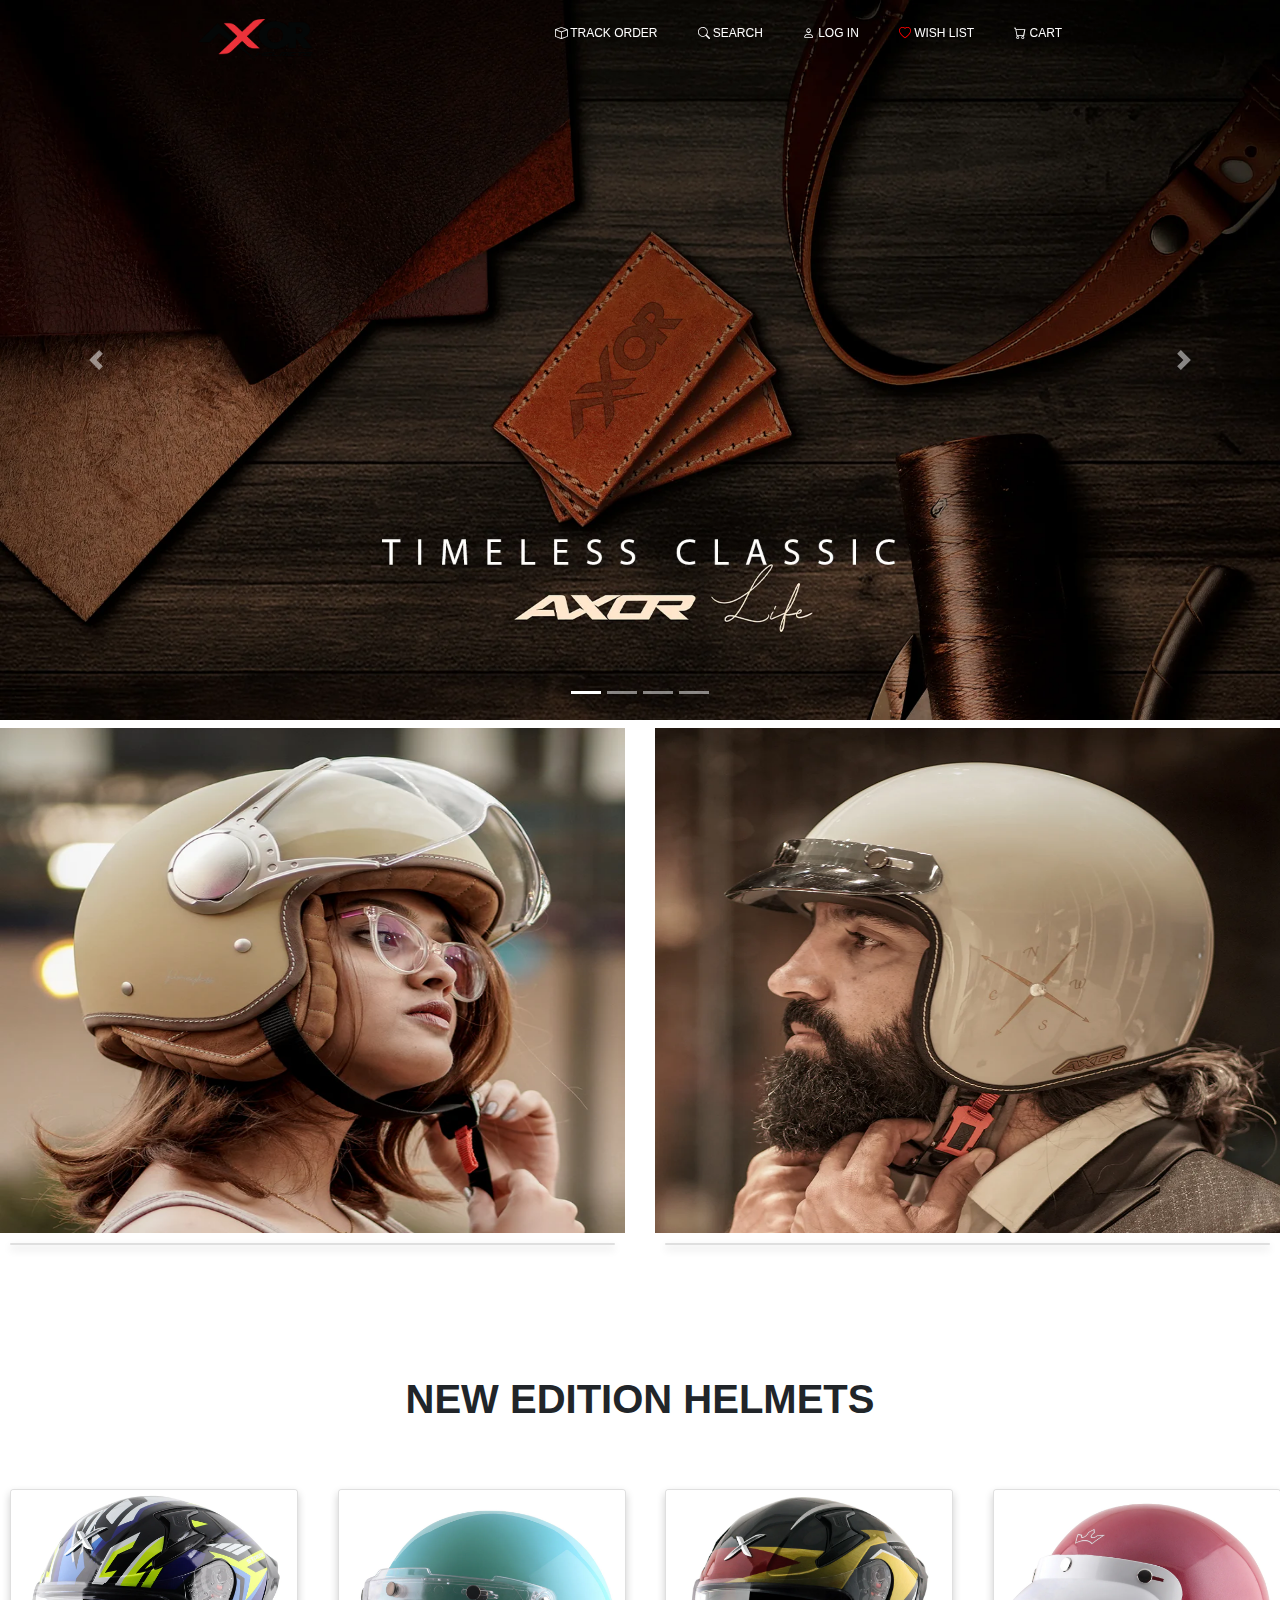
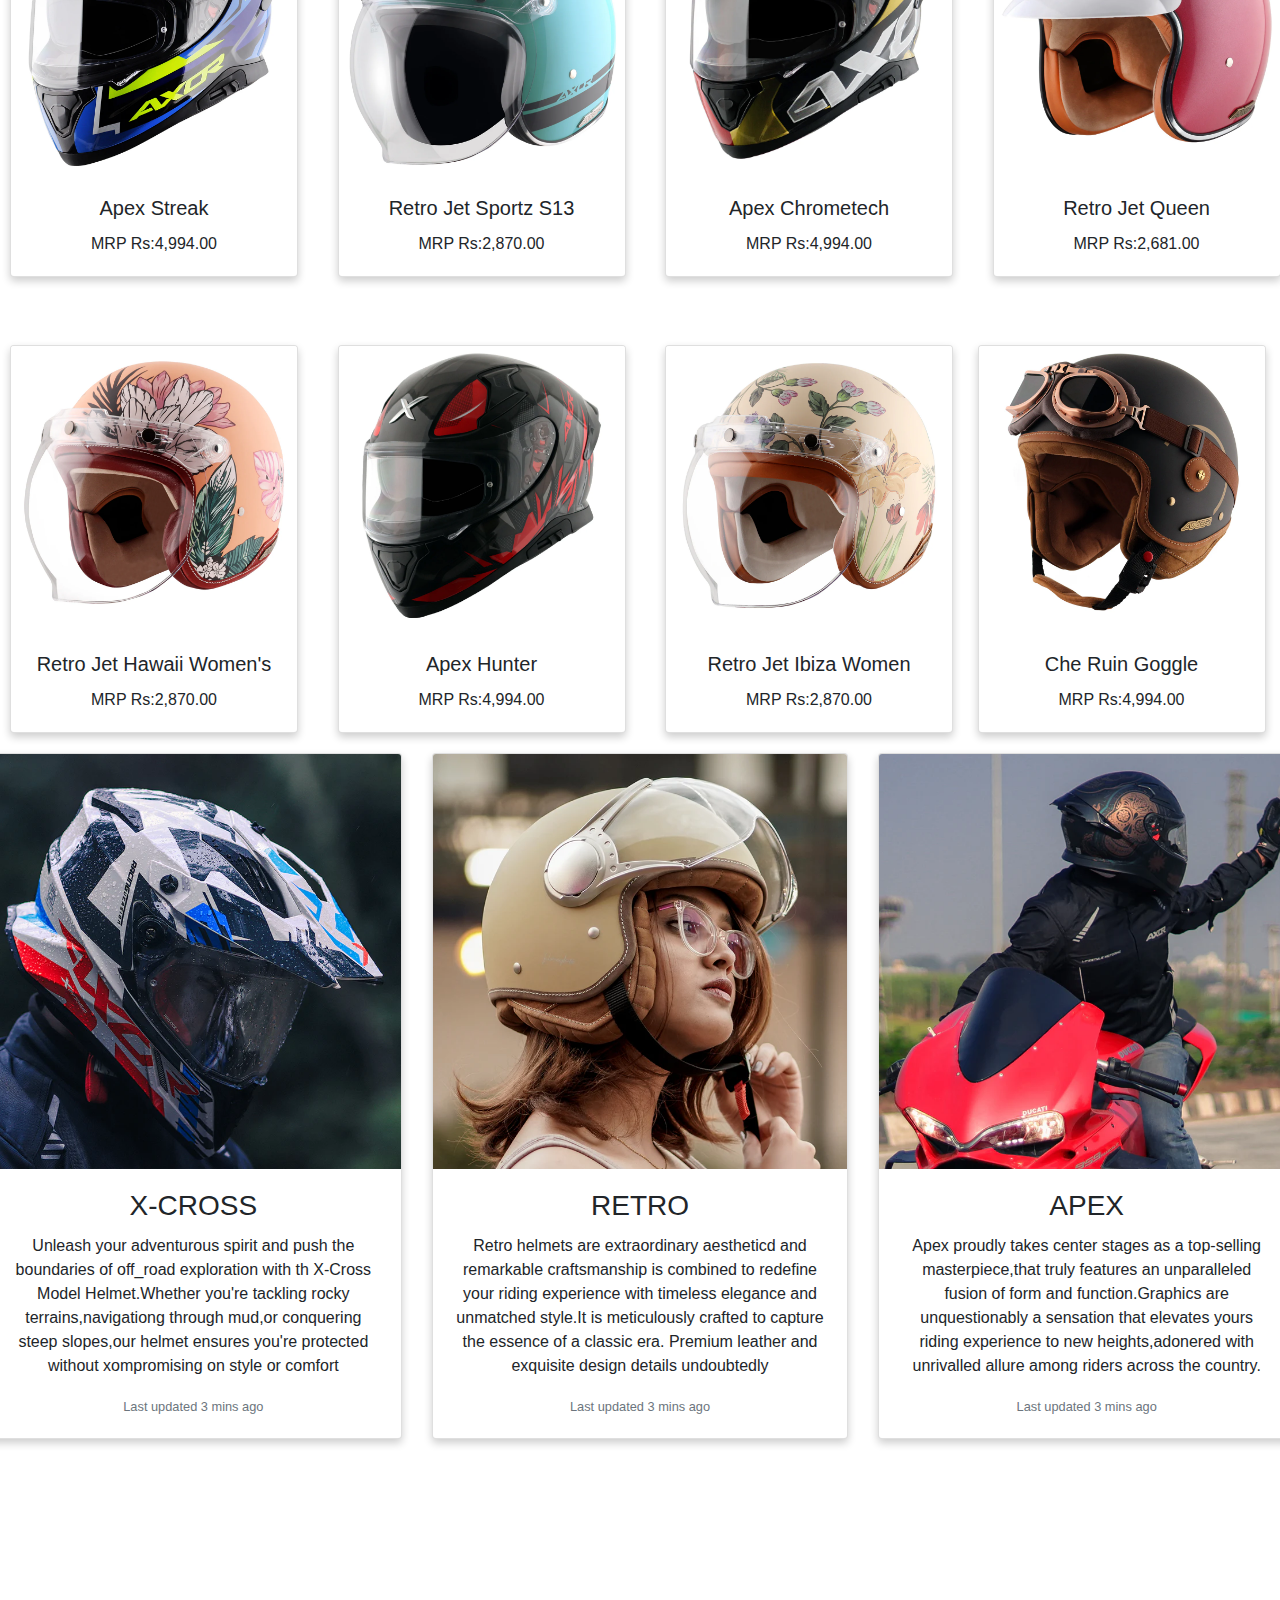
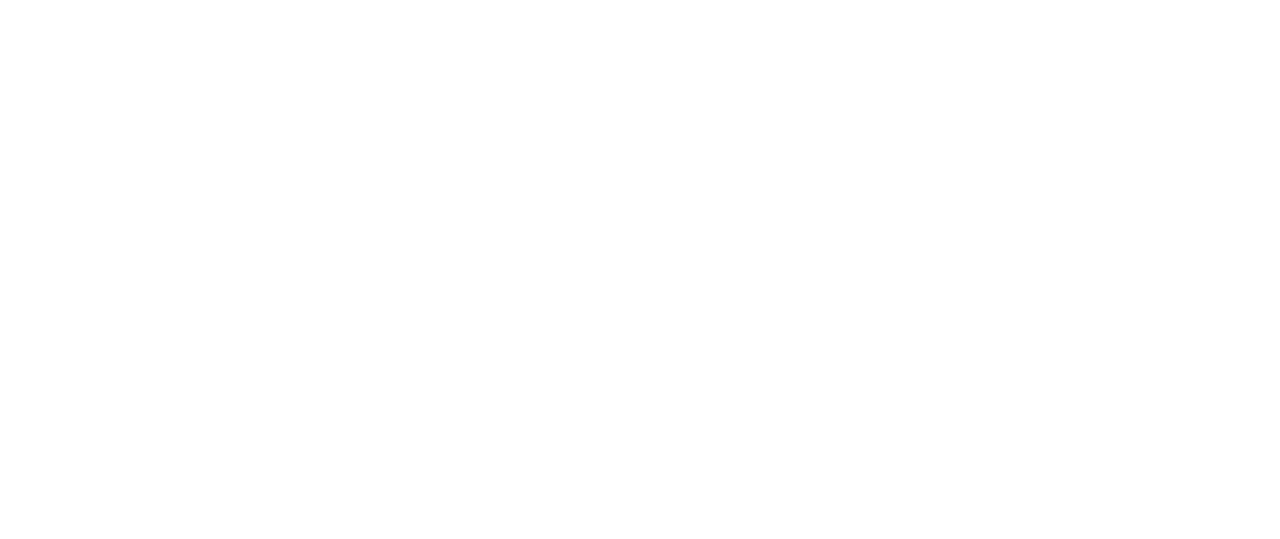
<file: index.html>
<!DOCTYPE html>
<html lang="en">
<head>
    <meta charset="UTF-8">
    <meta name="viewport" content="width=device-width, initial-scale=1.0">
    <title>Navbar Over Carousel</title>
    <!-- Bootstrap CSS -->
    <link href="https://stackpath.bootstrapcdn.com/bootstrap/4.5.2/css/bootstrap.min.css" rel="stylesheet">
    <link rel="stylesheet" href="style.css">
    <link rel="stylesheet" href="https://cdn.jsdelivr.net/npm/bootstrap-icons@1.11.3/font/bootstrap-icons.min.css">
    <style>

    </style>
</head>

<body>

    <div id="header">
        <div class="container">
            <nav>
                <img class="axor" src="./images/axor1.png" alt="">
                <ul>
                    <li><a href="#"><i class="bi bi-box"></i>&nbsp;TRACK ORDER</a></li>
                    <li><a href="#"><i class="bi bi-search"></i>&nbsp;SEARCH</a></li>
                    <li><a href="#"><i class="bi bi-person"></i>&nbsp;LOG IN</a></li>
                    <li><a href="#"><i class="bi bi-heart" style="color: red;"></i>&nbsp;WISH LIST</a></li>
                    <li><a href="#"><i class="bi bi-cart"></i>&nbsp;CART</a></li>
                </ul>
            </nav>
        </div>
    </div>

    <div id="carouselExampleIndicators" class="carousel slide" data-ride="carousel">
        <ol class="carousel-indicators">
            <li data-target="#carouselExampleIndicators" data-slide-to="0" class="active"></li>
            <li data-target="#carouselExampleIndicators" data-slide-to="1"></li>
            <li data-target="#carouselExampleIndicators" data-slide-to="2"></li>
            <li data-target="#carouselExampleIndicators" data-slide-to="3"></li>
        </ol>
        <div class="carousel-inner">
            <div class="carousel-item active">
                <img class="d-block w-100" src="./images/1920_X_1080_pxleather.webp" alt="First slide">
            </div>
            <div class="carousel-item">
                <img class="d-block w-100" src="./images/APEX_Streak_Bannermain.webp" alt="Second slide">
            </div>
            <div class="carousel-item">
                <img class="d-block w-100" src="./images/WOMEN_DAY_2pink.webp" alt="Third slide">
            </div>
            <div class="carousel-item">
                <img class="d-block w-100" src="./images/APEX_Hunter_Banner-2.webp" alt="Third slide">
            </div>
        </div>
        <a class="carousel-control-prev" href="#carouselExampleIndicators" role="button" data-slide="prev">
            <span class="carousel-control-prev-icon" aria-hidden="true"></span>
            <span class="sr-only">Previous</span>
        </a>
        <a class="carousel-control-next" href="#carouselExampleIndicators" role="button" data-slide="next">
            <span class="carousel-control-next-icon" aria-hidden="true"></span>
            <span class="sr-only">Next</span>
        </a>
    </div>


 
<!-- ------------------------------------------------------------CARD----------------------------------------------------------- -->
    <!-- <div class="container">
        <div class="row justify-content-center">
            <div class="col-md-3">
                <div class="card">
                    <img src="./images/chrometech.webp" class="card-img-top" alt="Card 1 Image">
                    <div class="card-body">
                        <h3 class="card-title">card1</h3>
                        <p class="card-text">Some content for card 3.</p>
                    </div>
                </div>
            </div>
            <div class="col-md-3">
                <div class="card">
                    <img src="./images/JetSportsBlueBlack-2.webp" class="card-img-top" alt="Card 2 Image">
                    <div class="card-body">
                        <h3 class="card-title">Retro</h3>
                        <p class="card-text">Some content for card 2.</p>
                    </div>
                </div>
            </div>
            <div class="col-md-3">
                <div class="card">
                    <img src="./images/JetSportsOrangeBlue-2.webp" class="card-img-top" alt="Card 3 Image">
                    <div class="card-body">
                        <h3 class="card-title">Card 3</h3>
                        <p class="card-text">Some content for card 3.</p>
                    </div>
                </div>
            </div>
            <div class="col-md-3">
                <div class="card">
                    <img src="./images/JetSportsBlueBlack-2.webp" class="card-img-top" alt="Card 2 Image">
                    <div class="card-body">
                        <h3 class="card-title">Card 2</h3>
                        <p class="card-text">Some content for card 2.</p>
                    </div>
                </div>
            </div>
        </div>
    </div> -->
<!-- -------------------------------------------------------------------------------------------------------------- -->
<h1></h1>
<!-- for gap -->

<div class="row">
    <div class="col-sm-6">
        <img class="women_hf"  src="./images/best_seller-retro_720xwomen.webp" alt="">
      <div class="card">
    </div>
    </div>
    
    <div class="col-sm-6">
        <img class="men_hf" src="./images/open_face_men.webp" alt="">
        <div class="card">  
        </div>
      </div>
    </div>
    







<!-- -------------------------------------------ROW------------------------------------------------------------- -->
<h1> NEW EDITION HELMETS</h1>

<div class="row">
    <div class="col-lg-3 mt-5 ">
    <div class="card" style="width: 18rem;">

        <img height = 100% width =100 src="./images/Apex Streak.webp" class="card-img-top" alt="...">

        <div class="card-body">
          <h5 class="card-title">Apex Streak </h5>
          <ul class="list-group list-group-flush">

          <p class="card-text">MRP Rs:4,994.00</p>

        </div>
 
        </ul>

      </div>
    </div>
        
    <div class="col-lg-3 mt-5 ">
        <div class="card" style="width: 18rem;">
          <img height = 100% width =200% src="./images/JetSportsBlueBlack-2.webp" class="card-img-top" alt="...">    
            <div class="card-body">
              <h5 class="card-title">Retro Jet Sportz S13</h5>
              <ul class="list-group list-group-flush">
                <p class="card-text">MRP Rs:2,870.00</p>


            </div>
            </ul>

            </div>
          </div>
        
        <div class="col-lg-3 mt-5 ">
            <div class="card" style="width: 18rem;">
            <img height = 100% width =200% src="./images/chrometech.webp" class="card-img-top" alt="...">
                <div class="card-body">
                  <h5 class="card-title">Apex Chrometech</h5>
                  <ul class="list-group list-group-flush">
                    <p class="card-text">MRP Rs:4,994.00</p>


                </div>
                </ul>
              </div>
            </div>
        
        <div class="col-lg-3 mt-5 ">
                <div class="card" style="width: 18rem;">
                <img height = 100% width =200% src="./images/Queen_2.webp" class="card-img-top" alt="...">
                    <div class="card-body">
                      <h5 class="card-title">Retro Jet Queen </h5>
                      <ul class="list-group list-group-flush">
                        <p class="card-text">MRP Rs:2,681.00</p>
                    </div>
                    </ul>

                  </div>
                </div>
<!-- -----------------------------------2nd row--------------------------------------------------- -->

    
        
<div class="col-lg-3 mt-5 ">
    <div class="card" style="width: 18rem;">
    <img height = 100% width =200% src="./images/Retro Jet Hawaii Women's.webp" class="card-img-top" alt="...">
        <div class="card-body">
          <h5 class="card-title">Retro Jet Hawaii Women's </h5>
          <ul class="list-group list-group-flush">
            <p class="card-text">MRP Rs:2,870.00</p>
        </div>
        </ul>

      </div>
    </div>


    <div class="col-lg-3 mt-5 ">
        <div class="card" style="width: 18rem;">
        <img height = 100% width =200% src="./images/APEXHUNTERBLACKRED_2.webp" class="card-img-top" alt="...">
            <div class="card-body">
              <h5 class="card-title">Apex Hunter</h5>
              <ul class="list-group list-group-flush">
                <p class="card-text">MRP Rs:4,994.00</p>


            </div>
            </ul>
          </div>
        </div>



        <div class="col-lg-3 mt-5 ">
            <div class="card" style="width: 18rem;">
              <img height = 100% width =200% src="./images/Retro Jet Ibiza WomenI.webp" class="card-img-top" alt="...">    
                <div class="card-body">
                  <h5 class="card-title">Retro Jet Ibiza Women</h5>
                  <ul class="list-group list-group-flush">
                    <p class="card-text">MRP Rs:2,870.00</p>
    
    
                </div>
                </ul>
    
                </div>
              </div>

              <div class="row">
                <div class="col-lg-3 mt-5 ">
                <div class="card" style="width: 18rem;">
            
                    <img height = 100% width =100 src="./images/Che Helmet With Ruin Goggle.webp" class="card-img-top" alt="...">
            
                    <div class="card-body">
                      <h5 class="card-title">Che Ruin Goggle </h5>
                      <ul class="list-group list-group-flush">
            
                      <p class="card-text">MRP Rs:4,994.00</p>
            
                    </div>
             
                    </ul>
            
                  </div>
                </div>
            </div>





<!-- --------------------------------[BEST SELLERS]last3------------------------------------------------------- -->



<div class="card-deck">
    <div class="card">
      <img class="card-img-top" src="./images/best_seller_X_cross_720x.webp" alt="Card image cap">
      <div class="card-body">
        <h3 class="card-title">X-CROSS</h3>
        <p class="card-text">Unleash your adventurous spirit and push the boundaries of off_road exploration with th X-Cross Model Helmet.Whether you're tackling rocky terrains,navigationg through mud,or conquering steep slopes,our helmet ensures you're protected without xompromising on style or comfort</p>
        <p class="card-text"><small class="text-muted">Last updated 3 mins ago</small></p>
      </div>
    </div>
    <!--   <div class="w3-green w3-hover-shadow w3-padding-64 w3-center" style="width:50%"> -->
    <div class="card">
      <img class="card-img-top" src="./images/best_seller-retro_720xwomen.webp" alt="Card image cap">
      <div class="card-body">
        <h3 class="card-title">RETRO</h3>
        <p class="card-text">Retro helmets are extraordinary aestheticd and remarkable craftsmanship is combined to redefine your riding experience with timeless elegance and unmatched style.It is meticulously crafted to capture the essence of a classic era. Premium leather and exquisite design details undoubtedly</p>
        <p class="card-text"><small class="text-muted">Last updated 3 mins ago</small></p>
      </div>
    </div>
    <div class="card">
      <img class="card-img-top" src="./images/Apex_best_v4.webp" alt="Card image cap">
      <div class="card-body">
        <h3 class="card-title">APEX</h3>
        <p class="card-text">Apex proudly takes center stages as a top-selling masterpiece,that truly features an unparalleled fusion of form and function.Graphics are unquestionably a sensation that elevates yours riding experience to new heights,adonered with unrivalled allure among riders across the country. </p>
        <p class="card-text"><small class="text-muted">Last updated 3 mins ago</small></p>
      </div>
    </div>
  </div>




<!-- --------------------------------------VIDEO------------------------------------------------------------------ -->

 <!-- <video width="400%" controls>
    <source src="./styles/video/(42) Limited Edition AXOR QUEEN Helmet - YouTube.html" type="video/mp4">
    <source src="./styles/video/(42) Limited Edition AXOR QUEEN Helmet - YouTube.html" type="video/ogg">
    Your browser does not support HTML video.
  </video> -->
  


<iframe width="400%" height="700" src="https://www.youtube.com/embed/cevIpJHmteo?si=Dyb1U7UxdC-V8LTv" title="YouTube video player" frameborder="0" 
allow="accelerometer; autoplay; clipboard-write; encrypted-media; gyroscope; picture-in-picture; web-share" referrerpolicy="strict-origin-when-cross-origin" allowfullscreen></iframe>
  
<!-- -------------------------------------------------------------------------------------------------------------------------- -->


<div style="background-color: black;">

</div>














    <!-- Bootstrap JS and dependencies -->
    <script src="https://code.jquery.com/jquery-3.5.1.slim.min.js"></script>
    <script src="https://cdn.jsdelivr.net/npm/@popperjs/core@2.5.4/dist/umd/popper.min.js"></script>
    <script src="https://stackpath.bootstrapcdn.com/bootstrap/4.5.2/js/bootstrap.min.js"></script>
</body>
</html>
</file>
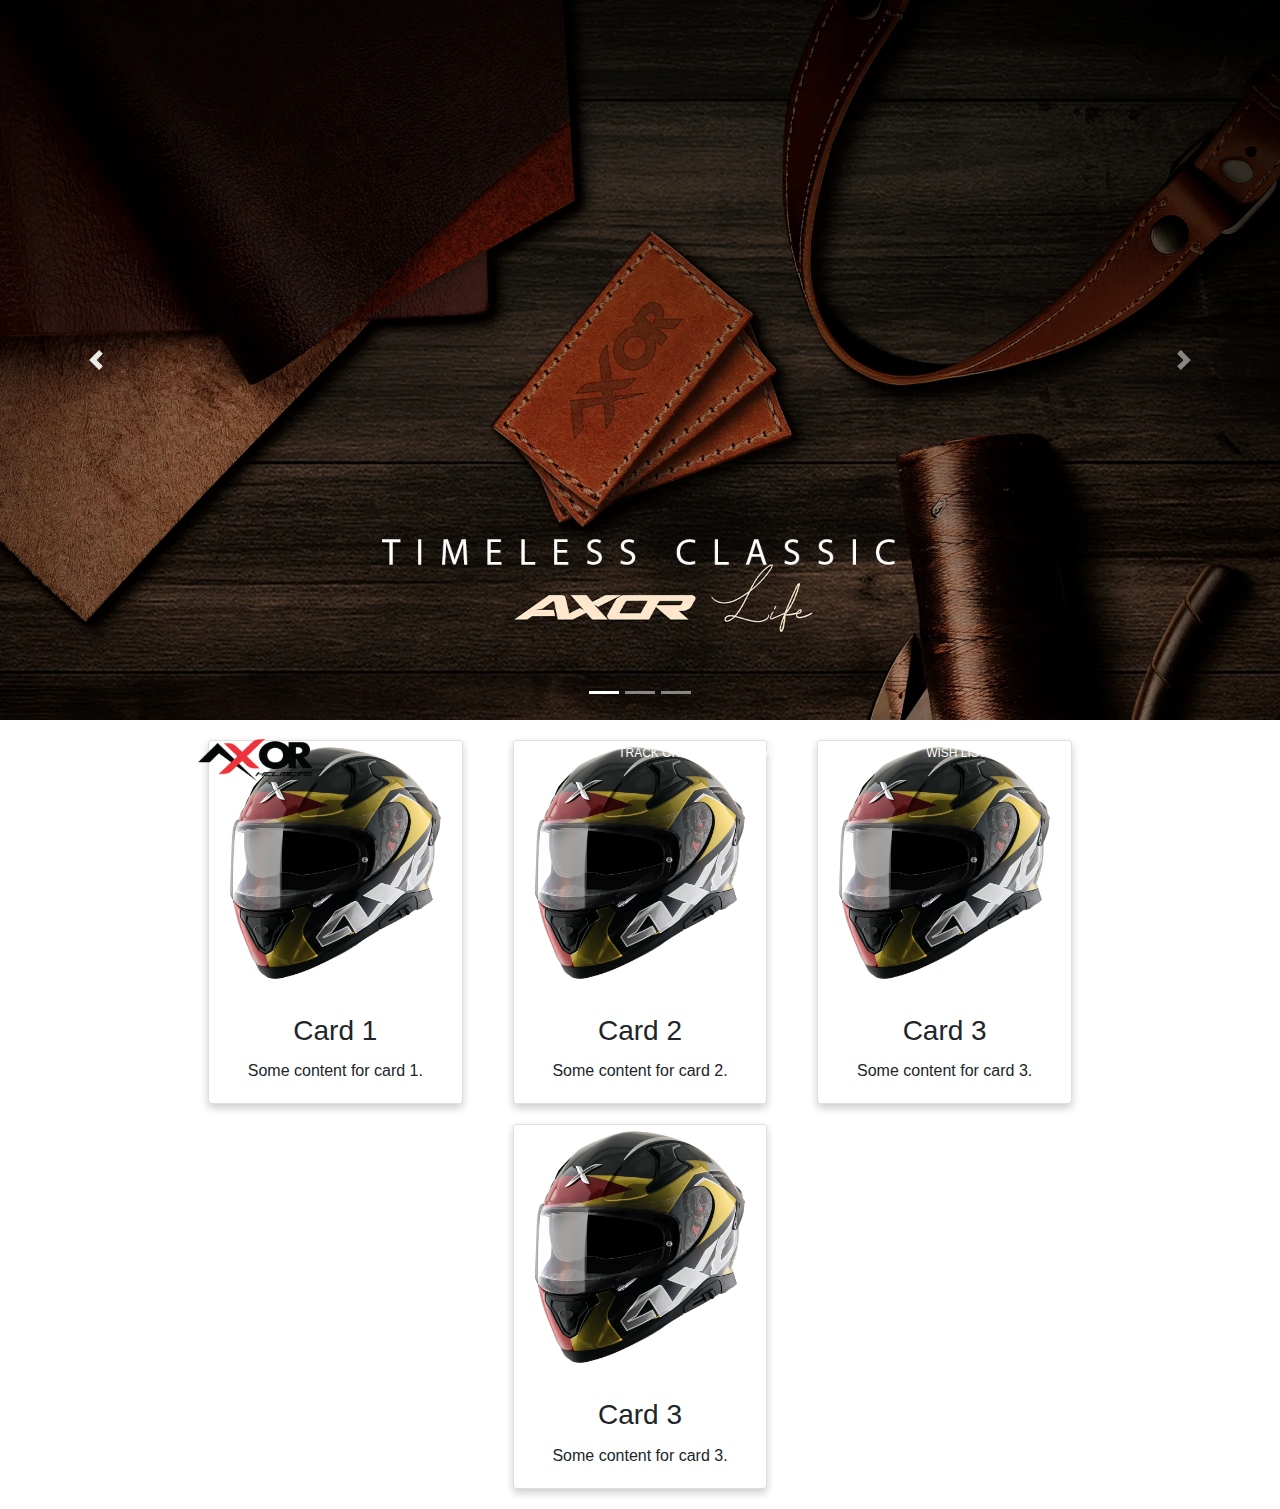
<file: axor.html>
<!DOCTYPE html>
<html lang="en">

<head>
    <meta charset="UTF-8">
    <meta name="viewport" content="width=device-width, initial-scale=1.0">
    <title>Three Cards in a Row with Bootstrap</title>
    <!-- Bootstrap CSS -->
    <link href="https://stackpath.bootstrapcdn.com/bootstrap/4.5.2/css/bootstrap.min.css" rel="stylesheet">
    <link rel="stylesheet" href="./style.css">
    <style>

    </style>
</head>

<body>

    <div id="carouselExampleIndicators" class="carousel slide" data-ride="carousel">
        <ol class="carousel-indicators">
            <li data-target="#carouselExampleIndicators" data-slide-to="0" class="active"></li>
            <li data-target="#carouselExampleIndicators" data-slide-to="1"></li>
            <li data-target="#carouselExampleIndicators" data-slide-to="2"></li>
        </ol>
        <div class="carousel-inner">
            <div class="carousel-item active">
                <img class="d-block w-100" src="./images/1920_X_1080_pxleather.webp" alt="First slide">
            </div>
            <div class="carousel-item">
                <img class="d-block w-100" src="./images/APEX_Streak_Bannermain.webp" alt="Second slide">
            </div>
            <div class="carousel-item">
                <img class="d-block w-100" src="./images/WOMEN_DAY_2pink.webp" alt="Third slide">
            </div>
        </div>
        <a class="carousel-control-prev" href="#carouselExampleIndicators" role="button" data-slide="prev">
            <span class="carousel-control-prev-icon" aria-hidden="true"></span>
            <span class="sr-only">Previous</span>
        </a>
        <a class="carousel-control-next" href="#carouselExampleIndicators" role="button" data-slide="next">
            <span class="carousel-control-next-icon" aria-hidden="true"></span>
            <span class="sr-only">Next</span>
        </a>
    </div>

    
    <div id="header" width="">
        <div class="container">
            <nav>
                <img class="axor" src="./images/axor1.png" alt="">
                <ul>

                    <li><a href="#"><i class="bi bi-box" style="color: red;"></i>&nbsp;TRACK ORDER</a></li>
                    <li><a href="#"><i class="bi bi-search"></i>&nbsp;SEARCH</a></li>
                    <li><a href="#"><i class="bi bi-person"></i>&nbsp;LOG IN</a></li>
                    <li><a href="#"><i class="bi bi-heart"></i>&nbsp;WISH LIST</a></li>
                    <li><a href="#"><i class="bi bi-cart"></i>&nbsp;CART</a></li>

                </ul>
            </nav>
        </div>
    </div>



    <!-- <div id="carouselExampleIndicators" class="carousel slide" data-ride="carousel">
        <ol class="carousel-indicators">
            <li data-target="#carouselExampleIndicators" data-slide-to="0" class="active"></li>
            <li data-target="#carouselExampleIndicators" data-slide-to="1"></li>
            <li data-target="#carouselExampleIndicators" data-slide-to="2"></li>
        </ol>
        <div class="carousel-inner">
            <div class="carousel-item active">
                <img class="d-block w-100" src="./images/1920_X_1080_pxleather.webp" alt="First slide">
            </div>
            <div class="carousel-item">
                <img class="d-block w-100" src="./images/APEX_Streak_Bannermain.webp" alt="Second slide">
            </div>
            <div class="carousel-item">
                <img class="d-block w-100" src="./images/WOMEN_DAY_2pink.webp" alt="Third slide">
            </div>
        </div>
        <a class="carousel-control-prev" href="#carouselExampleIndicators" role="button" data-slide="prev">
            <span class="carousel-control-prev-icon" aria-hidden="true"></span>
            <span class="sr-only">Previous</span>
        </a>
        <a class="carousel-control-next" href="#carouselExampleIndicators" role="button" data-slide="next">
            <span class="carousel-control-next-icon" aria-hidden="true"></span>
            <span class="sr-only">Next</span>
        </a>
    </div> -->
    <div>
    <div class="container">
        <div class="row justify-content-center">
            <div class="col-md-4">
                <div class="card">
                    <img src="./images/chrometech.webp" class="card-img-top" alt="Card 1 Image">
                    <div class="card-body">
                        <h3 class="card-title">Card 1</h3>
                        <p class="card-text">Some content for card 1.</p>
                    </div>
                </div>
            </div>
            <div class="col-md-4">
                <div class="card">
                    <img src="./images/chrometech.webp" class="card-img-top" alt="Card 2 Image">
                    <div class="card-body">
                        <h3 class="card-title">Card 2</h3>
                        <p class="card-text">Some content for card 2.</p>
                    </div>
                </div>
            </div>
            <div class="col-md-4">
                <div class="card">
                    <img src="./images/chrometech.webp" class="card-img-top" alt="Card 3 Image">
                    <div class="card-body">
                        <h3 class="card-title">Card 3</h3>
                        <p class="card-text">Some content for card 3.</p>
                    </div>
                </div>
            </div>
            <div class="col-md-4">
                <div class="card">
                    <img src="./images/chrometech.webp" class="card-img-top" alt="Card 3 Image">
                    <div class="card-body">
                        <h3 class="card-title">Card 3</h3>
                        <p class="card-text">Some content for card 3.</p>
                    </div>
                </div>
            </div>
        </div>
    </div>
</div>





    <!-- Bootstrap JS and dependencies -->
    <script src="https://code.jquery.com/jquery-3.5.1.slim.min.js"></script>
    <script src="https://cdn.jsdelivr.net/npm/@popperjs/core@2.5.4/dist/umd/popper.min.js"></script>
    <script src="https://stackpath.bootstrapcdn.com/bootstrap/4.5.2/js/bootstrap.min.js"></script>
</body>

</html>
</file>
<file: style.css>
/* full bg changed to black */

/* body{
    background: #080808;
    
} */


/* #header{
    background-color:transparent;
    background-image: url(./images/WOMEN_DAY_2pink.webp);

}
nav ul li a::after{
    content:'' ;
    width: 0;
    height: 3px;
    background: rgb(16, 16, 16);
    position: absolute;
    left: 0;
    bottom: -6px;
    transition: 0.5s;
} 


 *{
    margin: 0;
    padding:0;
    font-family: 'poppins',sans-serif;
    box-sizing: border-box;

} 


 .container{
    padding:  10px 10%;
    background-color: transparent;
    opacity: 1px;

} 
    /* div white */


 /* nav{
    display: flex;
    width: 100%;
    align-items: center;
    justify-content: space-between;
    flex-wrap:wrap ;
     */

     
/* }
nav ul li{

    display:inline-block;
    list-style: none;
    margin: 10px 20px;

} 

 nav ul li a{
    color:white;
    text-decoration: none;
    font-size: 12px;

    /* side nav */
    /* position: relative;
    left: 150px;
}  */


 /* nav ul li a:hover::after{
    width: 100%;
}  */


/* .axor{
    width: 13%;
    height: 13%;
    position: relative;
    left: 225px;
 
}

.card {
    margin: 10px;
    text-align: center;
}

.bi-box {
    color: red;
}




.carousel-inner{
    position: relative;
} */ 







/* .topnav{
    background-color: #333;
    overflow: hidden;
} 


/* Style the links inside the navigation bar */

/* .topnav a {
    float: left;
    color: #f2f2f2;
    text-align: center;
    padding: 14px 16px;
    text-decoration: none;
    font-size: 17px;
  } */

  /* Change the color of links on hover */

/* .topnav a:hover {
    background-color: #ddd;
    color: black;
  } */
  
  /* Add a color to the active/current link */

/* .topnav a.active {
    background-color: #04AA6D;
    color: white;
  } */
  








  body {
    margin: 0;
    padding: 0;
    font-family: 'Poppins', sans-serif;
}

#header {
    background-color: rgba(0, 0, 0, 0); /* Fully transparent background */
    position: absolute;
    width: 100%;
    z-index: 10;
}

.container {
    padding: 10px 10%;
}

nav {
    display: flex;
    width: 100%;
    align-items: center;
    justify-content: space-between;
    flex-wrap: wrap;
    
    
 
}

nav ul {
    display: flex;
    list-style: none;
}

nav ul li {
    margin: 10px 20px;
}

nav ul li a {
    color: white;
    text-decoration: none;
    font-size: 12px;
    position: relative;
}

nav ul li a::after {
    content: '';
    width: 0;
    height: 3px;
    background: rgb(16, 16, 16);
    position: absolute;
    left: 0;
    bottom: -6px;
    transition: 0.5s;
}

nav ul li a:hover::after {
    width: 100%;
}

.axor {
    width: 13%;
    height: 13%;
}

.card {
    margin: 10px;
    text-align: center;
}

.carousel-inner {
    position: relative;
}

h1{
    font-weight: bold;
    text-align: center;
    font-family: 'Lucida Sans', 'Lucida Sans Regular', 'Lucida Grande', 'Lucida Sans Unicode', Geneva, Verdana, sans-serif;
}

/* .card1{
    box-shadow: 0 4px 8px 0 rgba(0, 0, 0, 0.2);
    
}
.card2{
    box-shadow: 0 4px 8px 0 rgba(0, 0, 0, 0.2);
}
.card3{
    box-shadow: 0 4px 8px 0 rgba(0, 0, 0, 0.2);
}
.card4{
    box-shadow: 0 4px 8px 0 rgba(0, 0, 0, 0.2);
} */



/* --------------------whole card hover-------------------------------------------------------------- */


.card{
    box-shadow: 0 4px 8px 0 rgba(0, 0, 0, 0.2);
    transition: transform 0.5s ease;
}



.card:hover {
    transform: scale(1.05);
    box-shadow: 0 4px 8px rgba(0, 0, 0, 0.2);
}

/* -------------------------------------------MEN&WOMEN IMG--------------------------------------------------------------- */

.men_hf{

    width: 100%;
    height: 78%;
}
.women_hf{

    width: 100%;
    height: 78%;
}
.card-text{
    font-family:sans-serif
}
/* ----------------------------------------------------------------------------------------------------------------------------- */


/* .best{
    text-align: center;
    font-size: 34px;
} */
</file>
